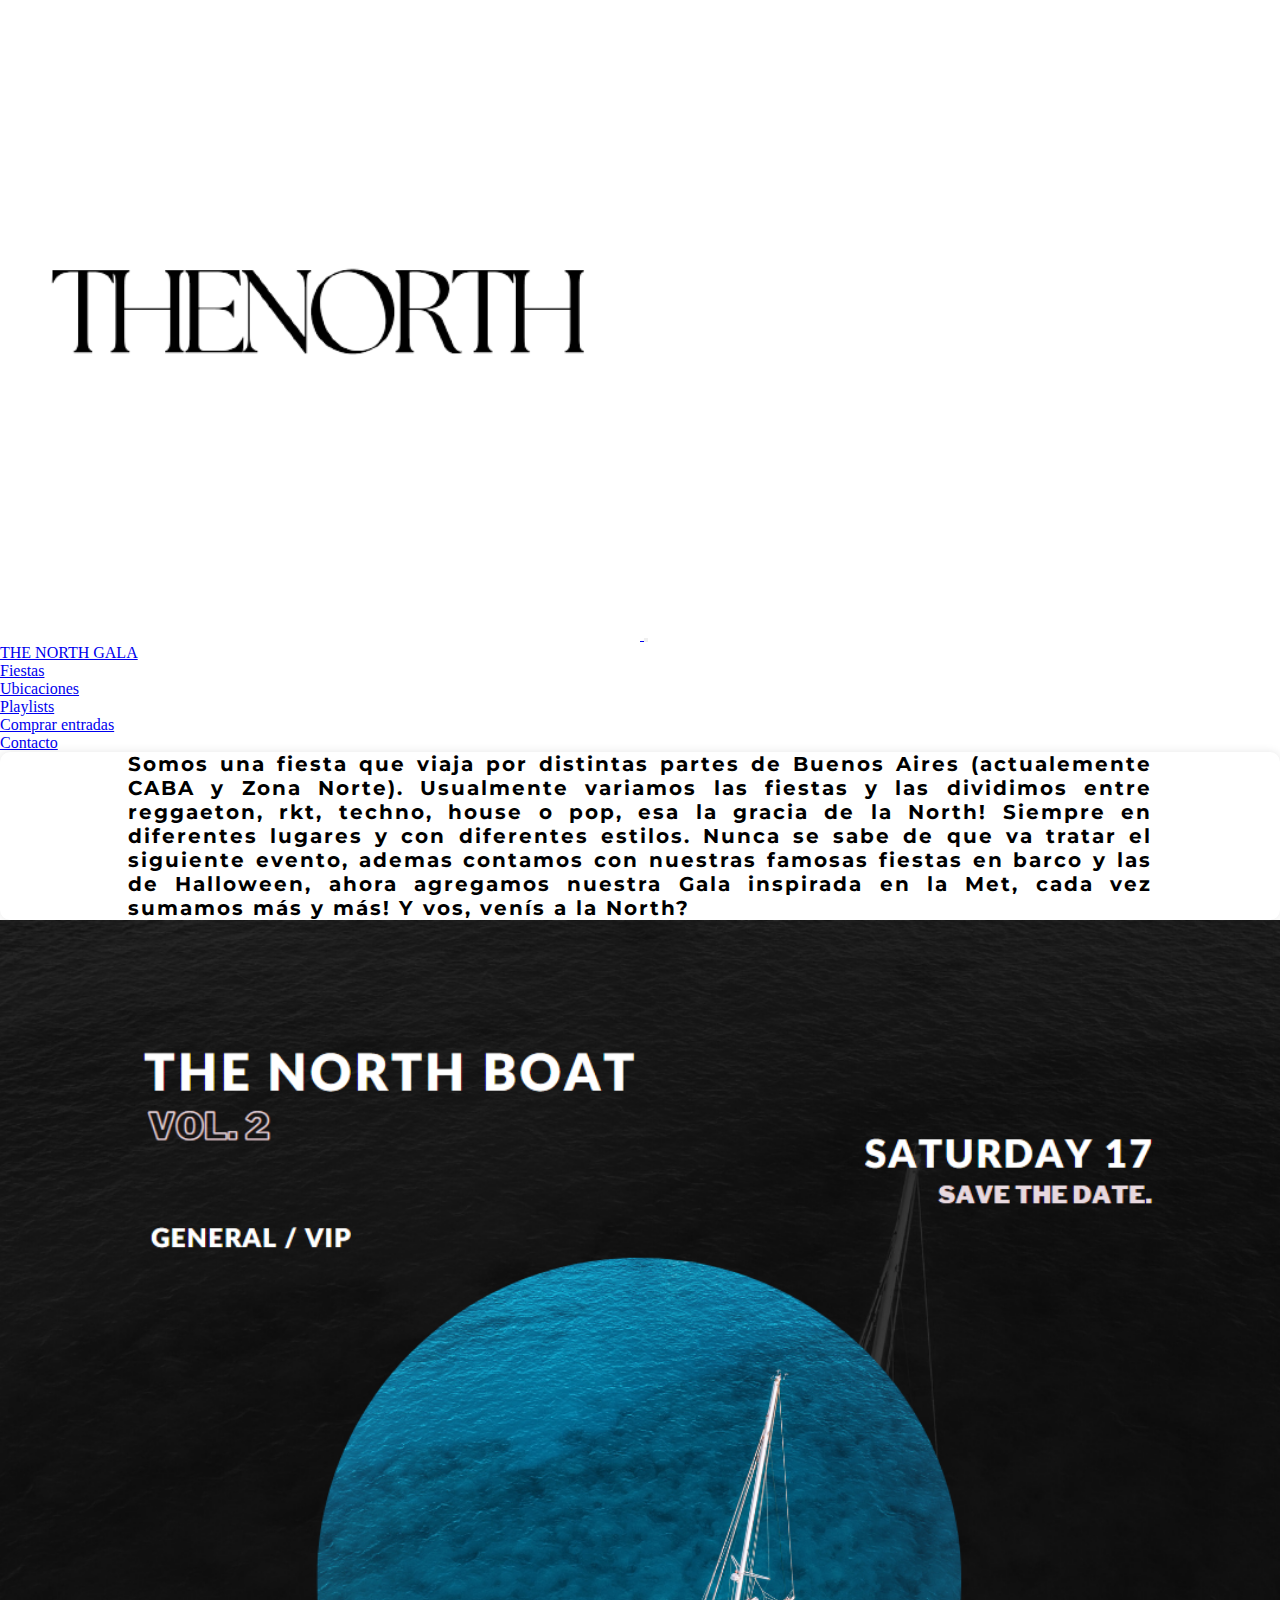
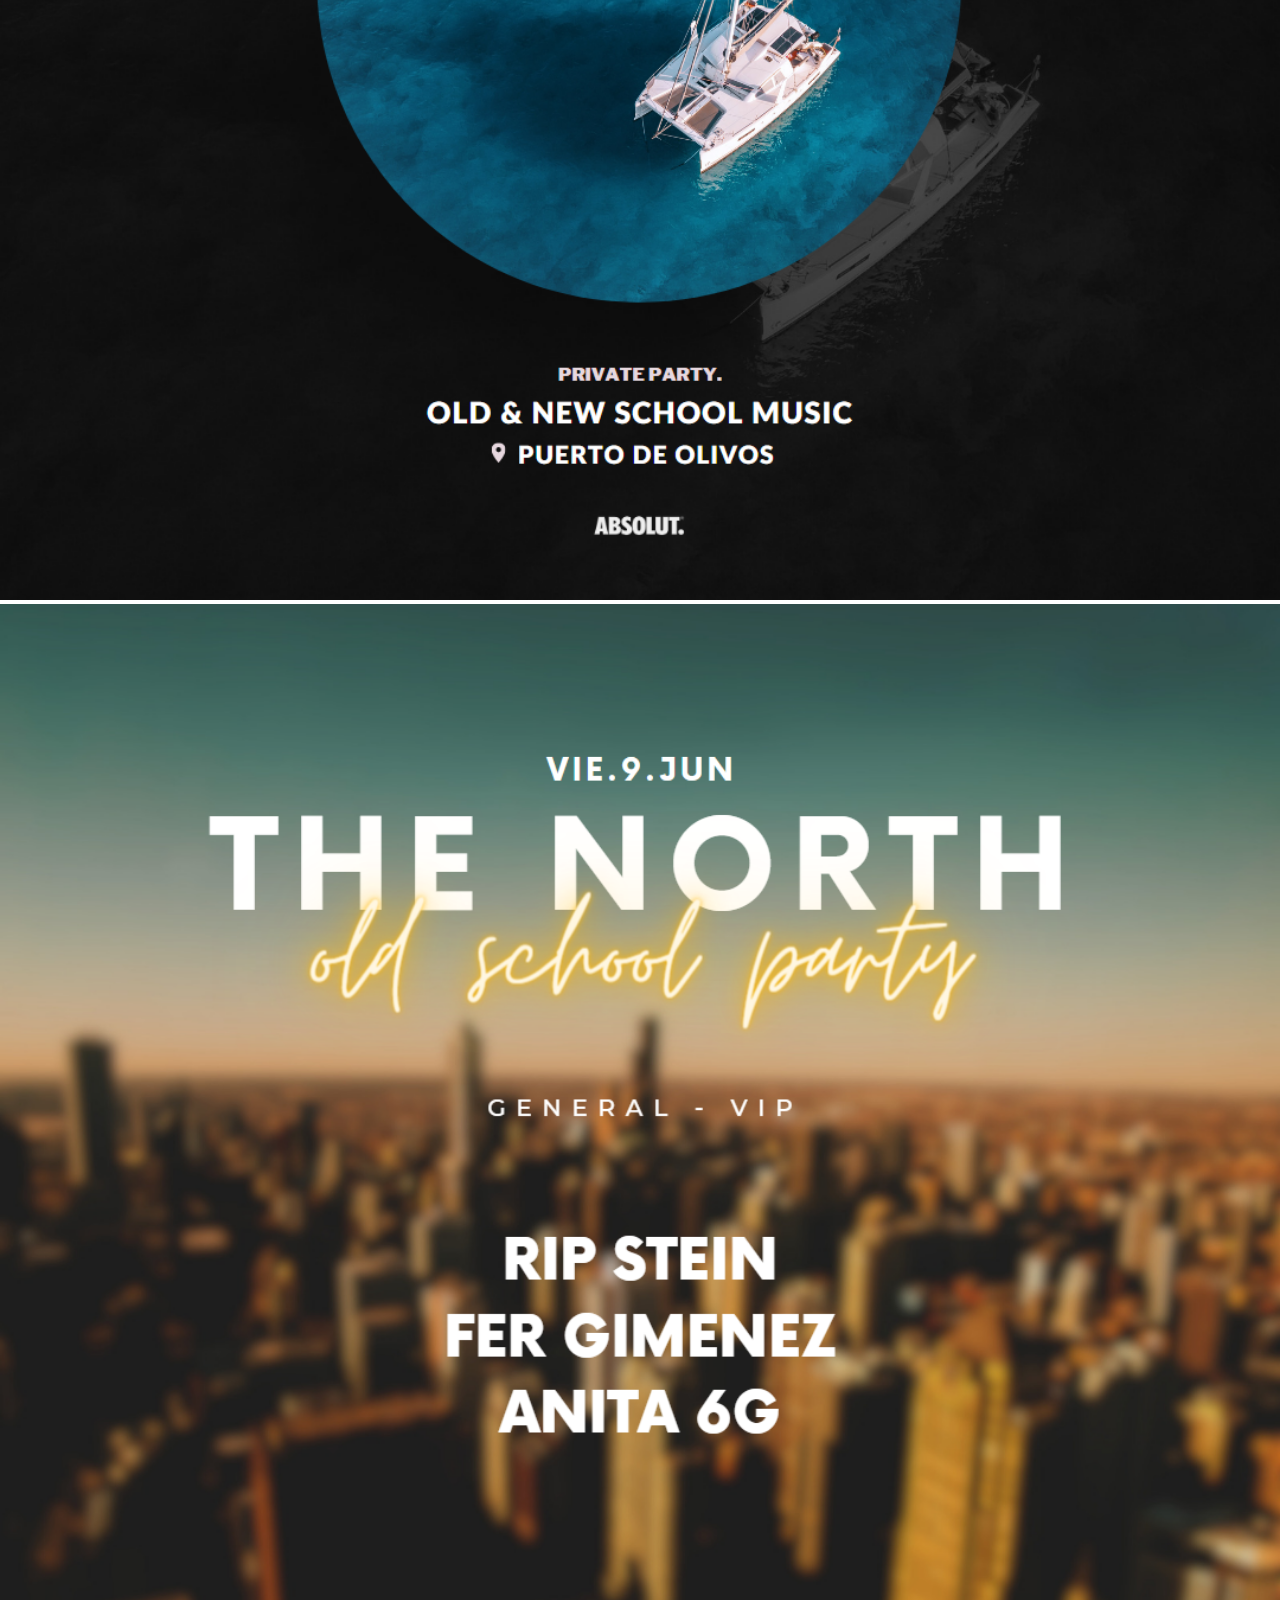
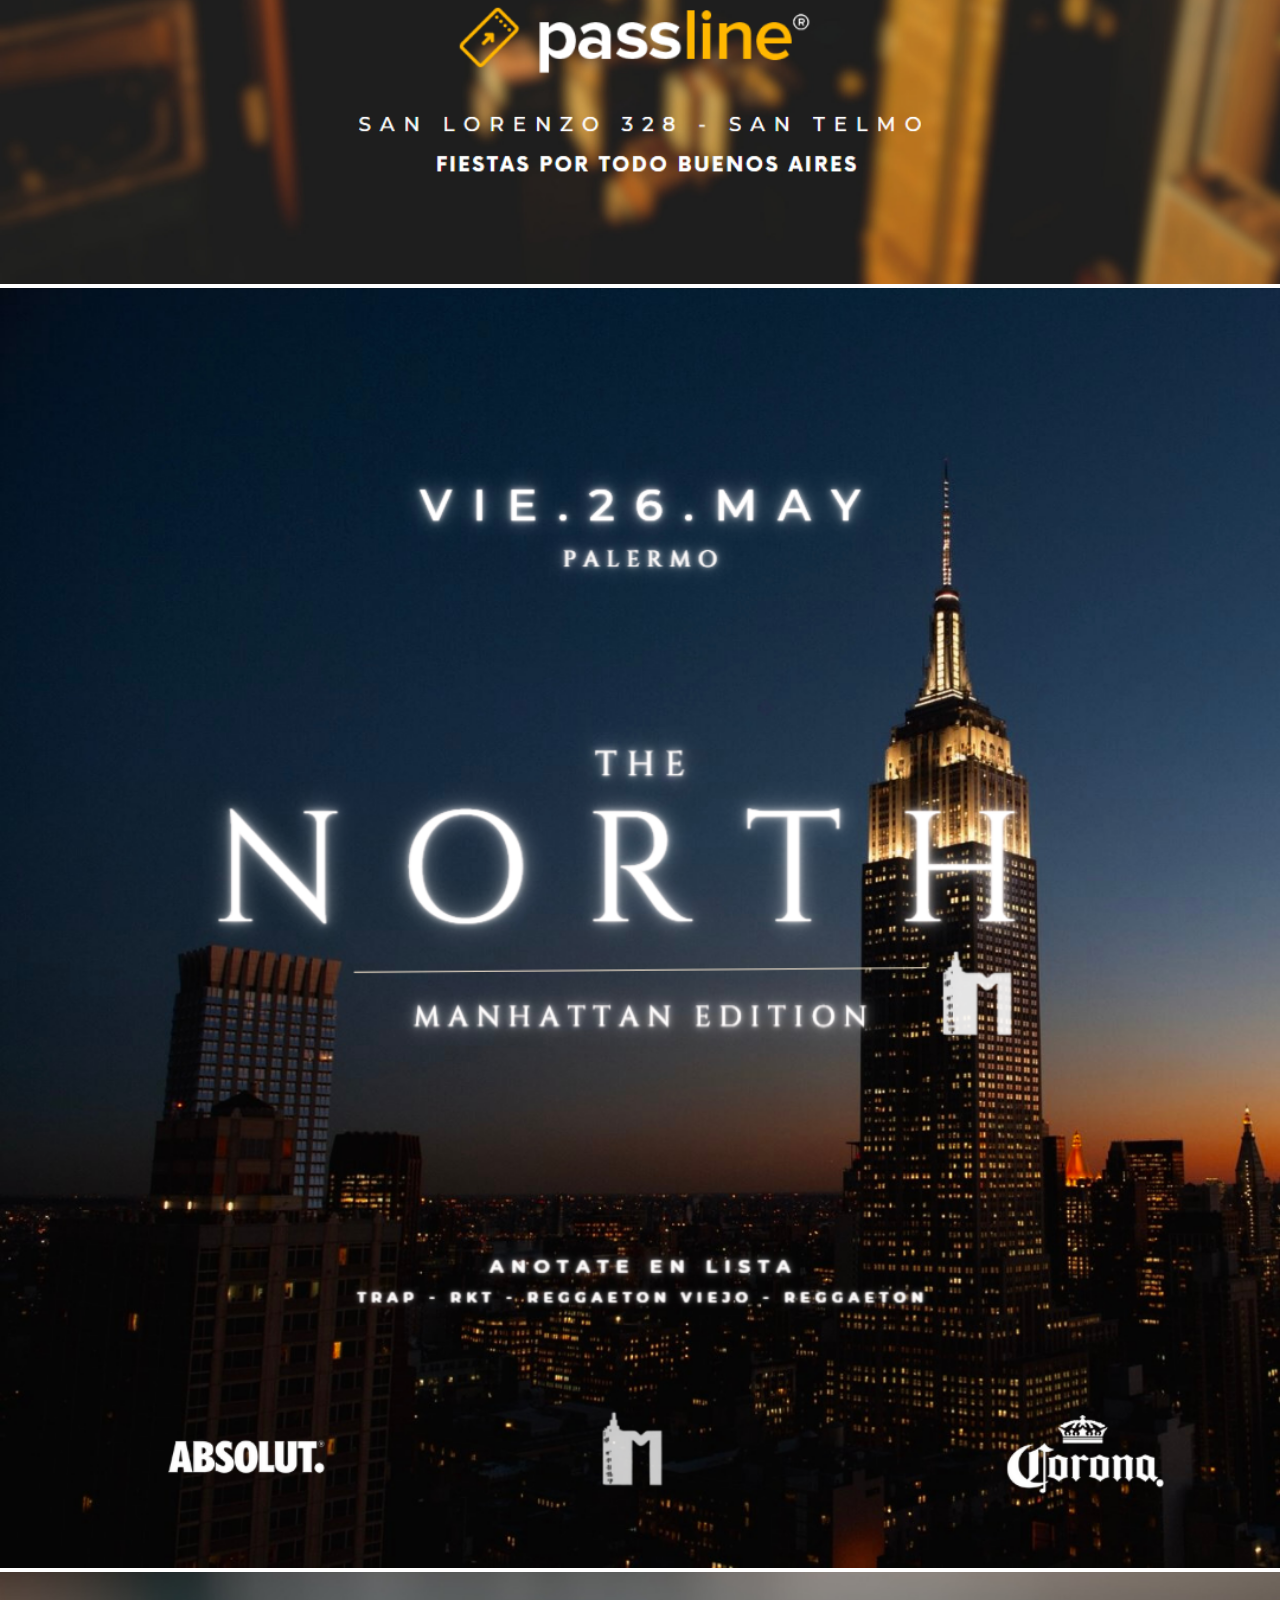
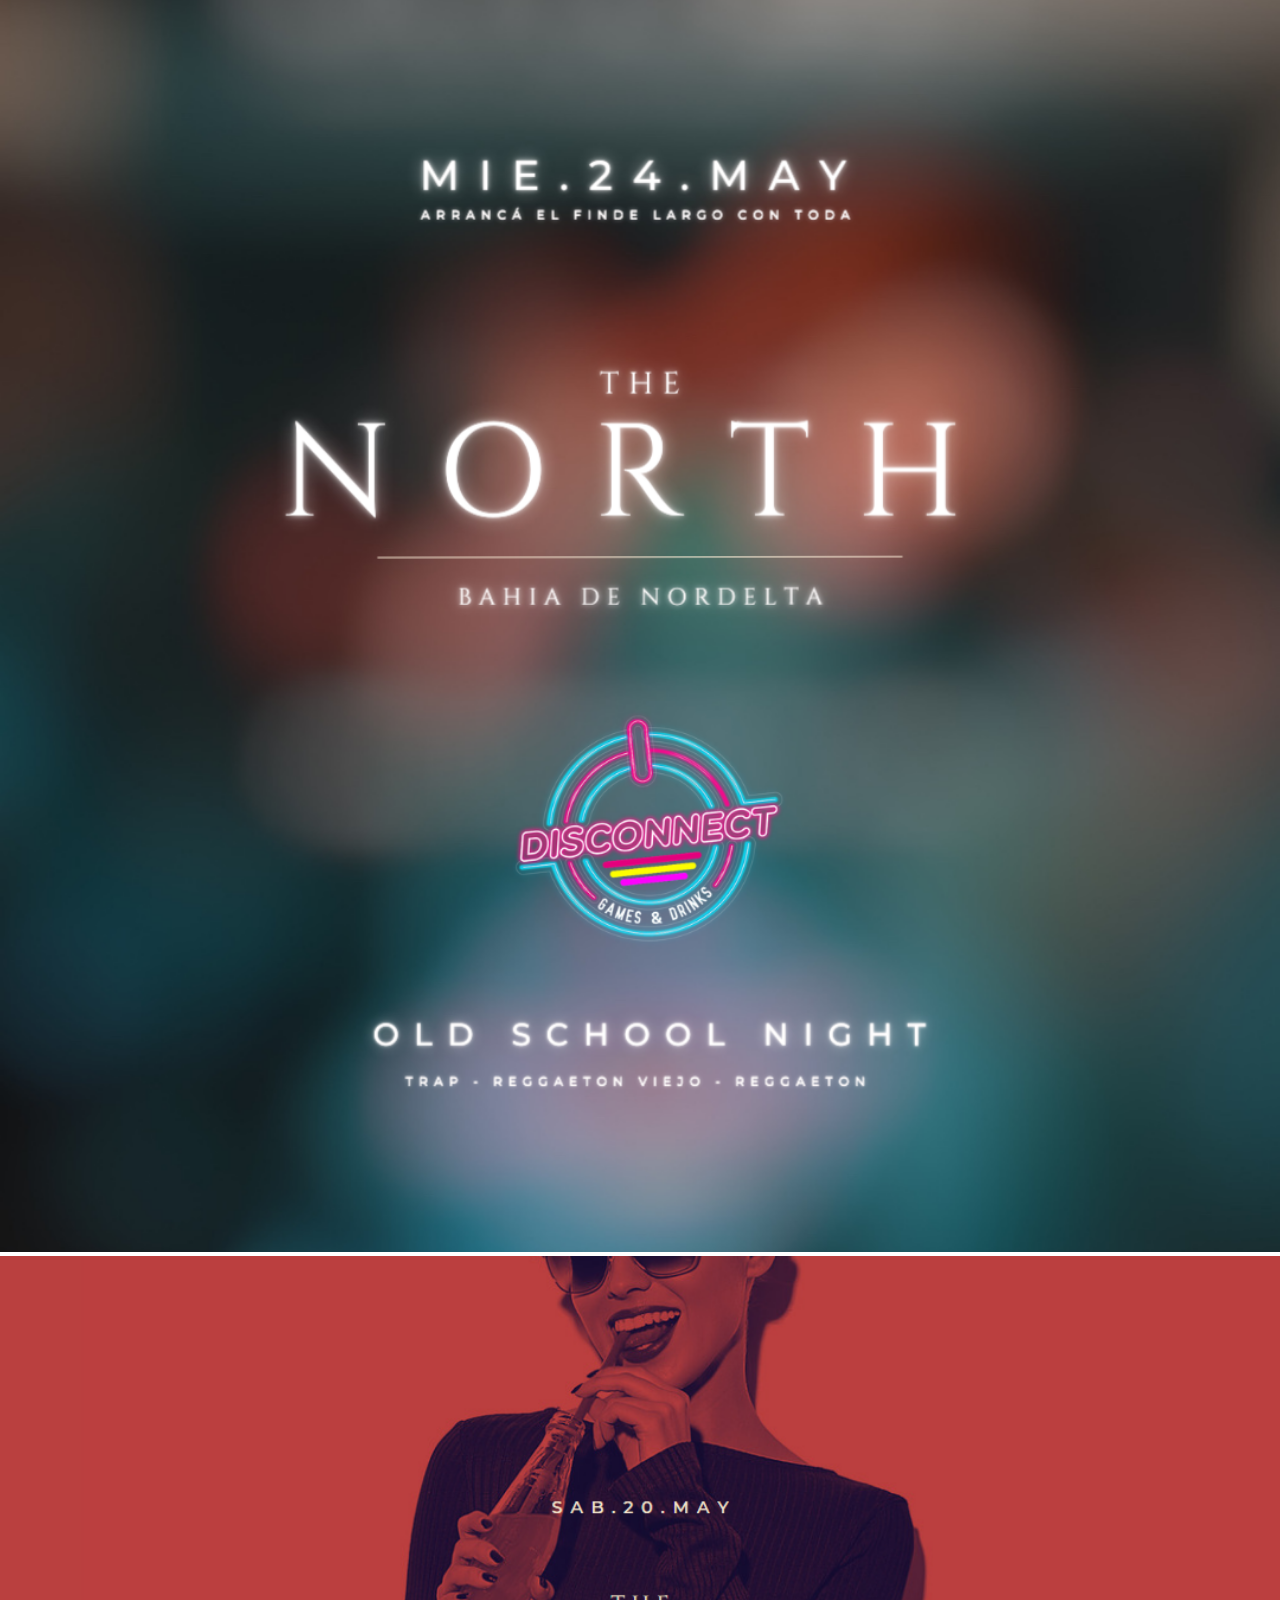
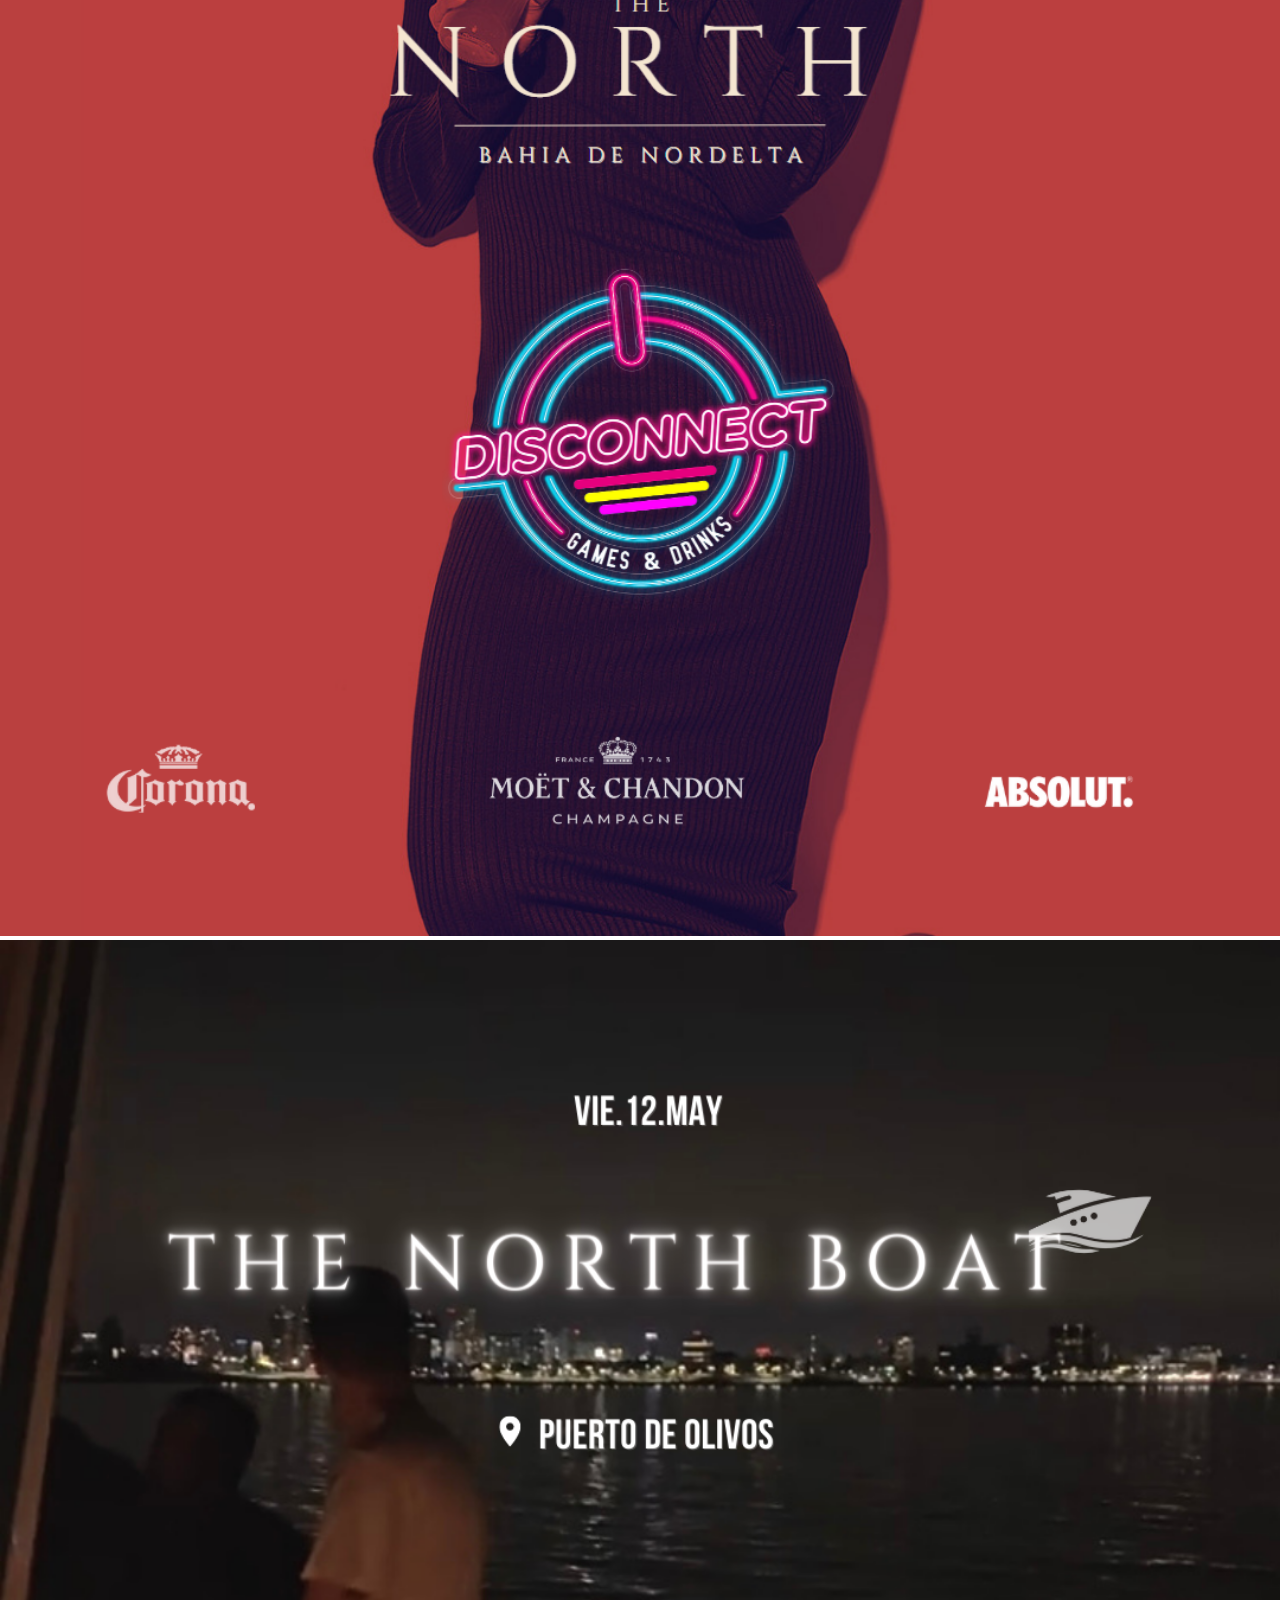
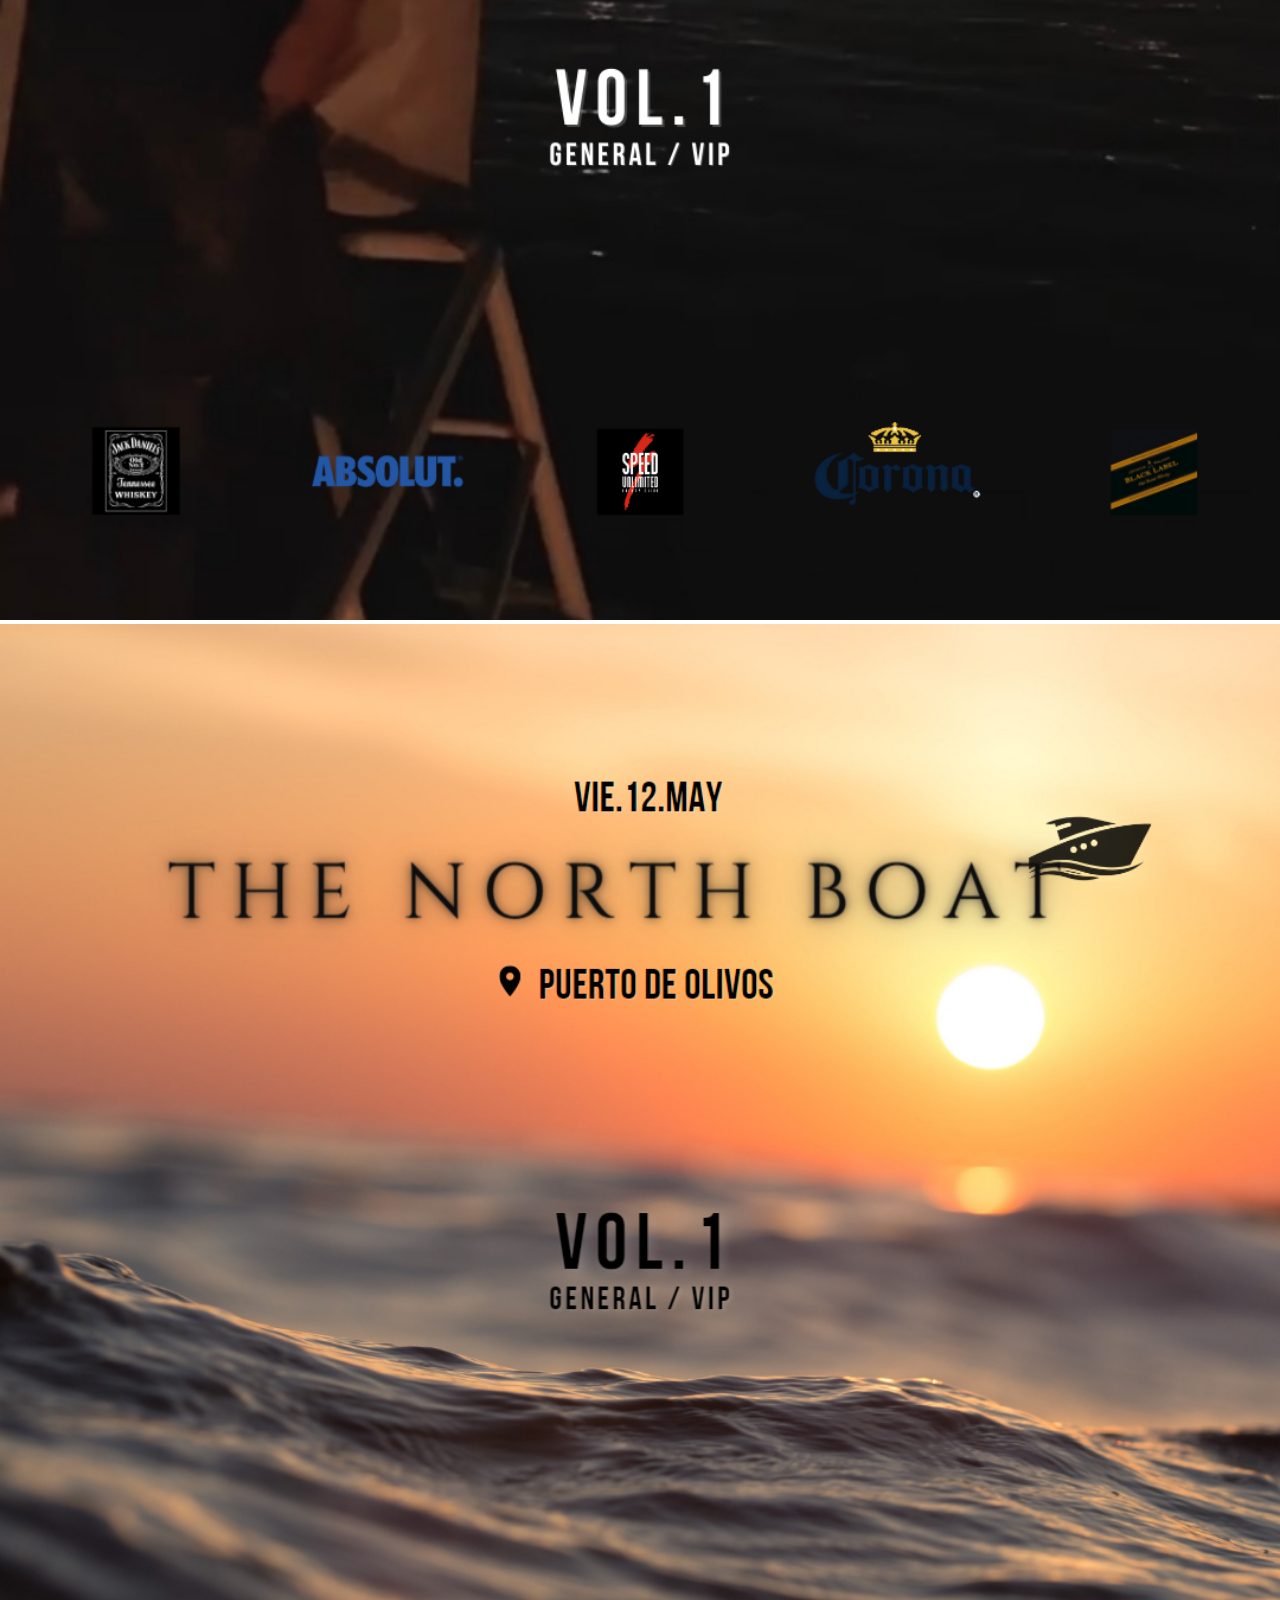
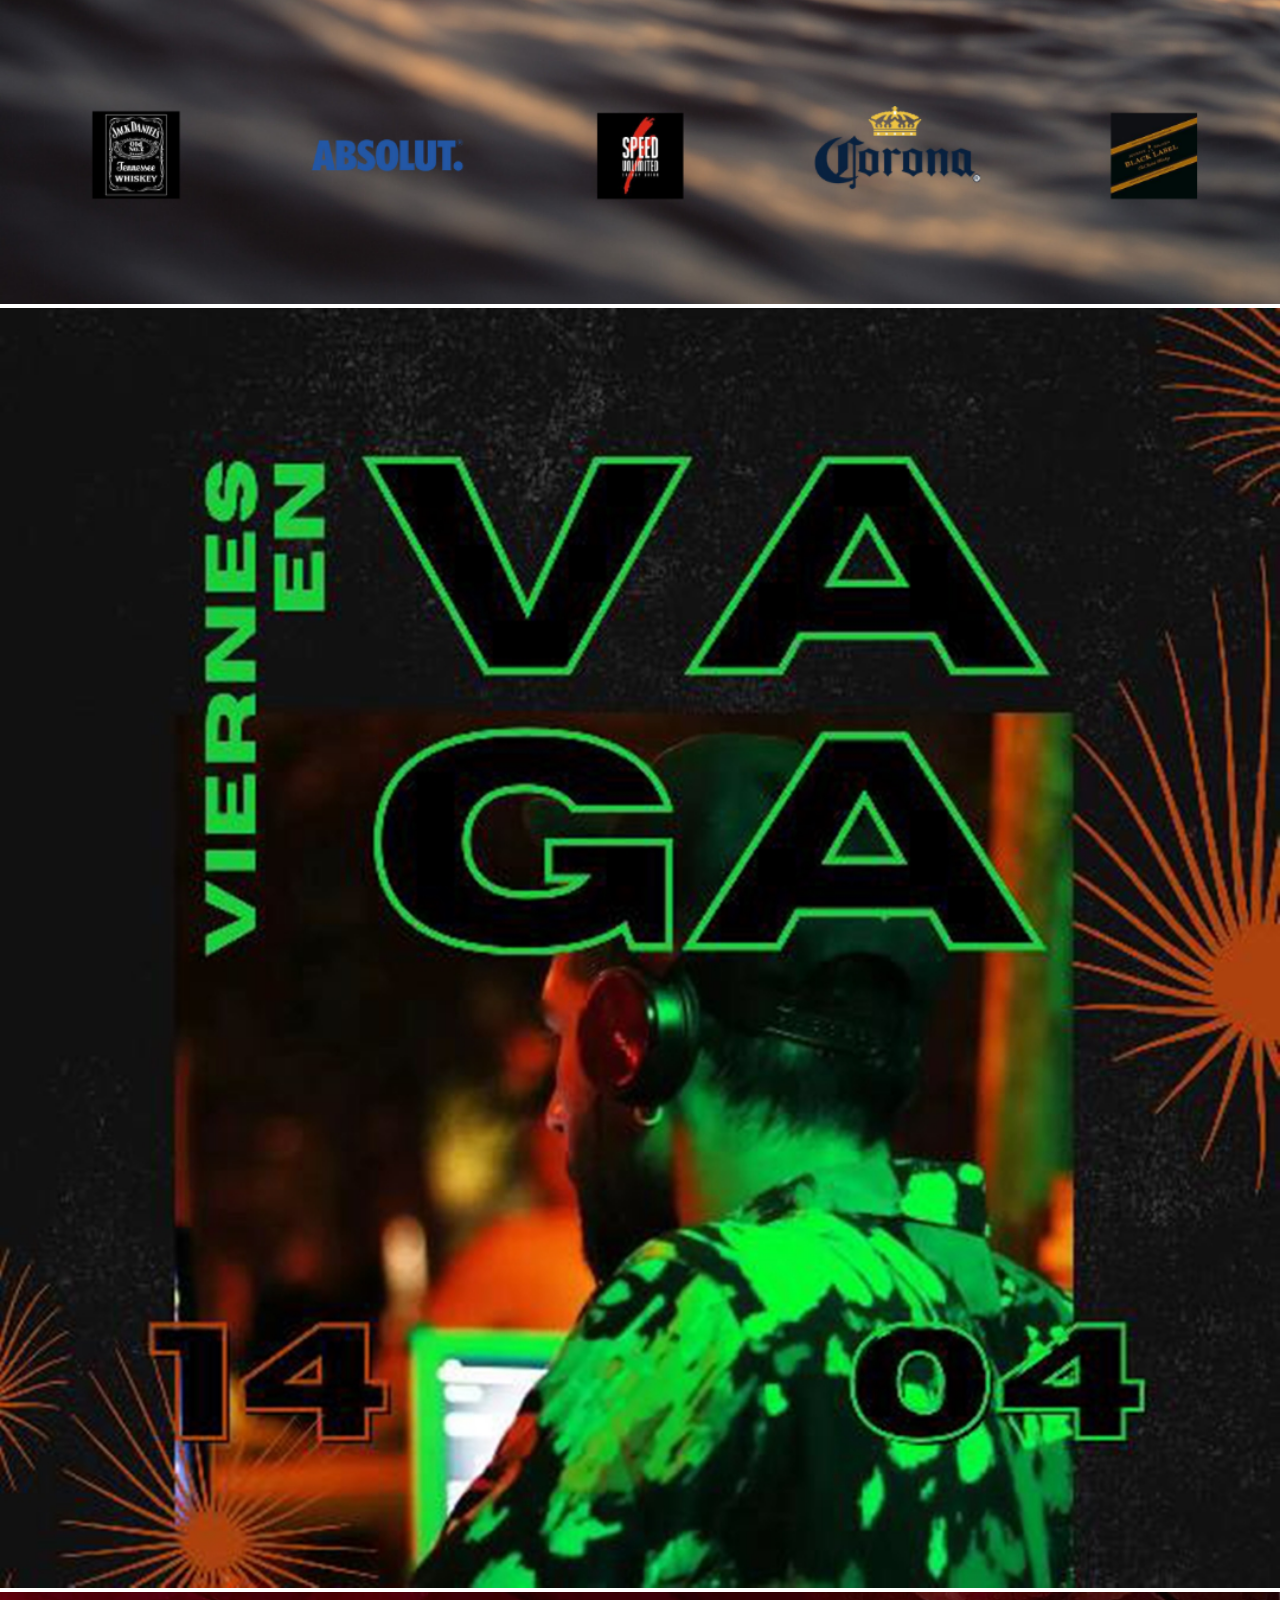
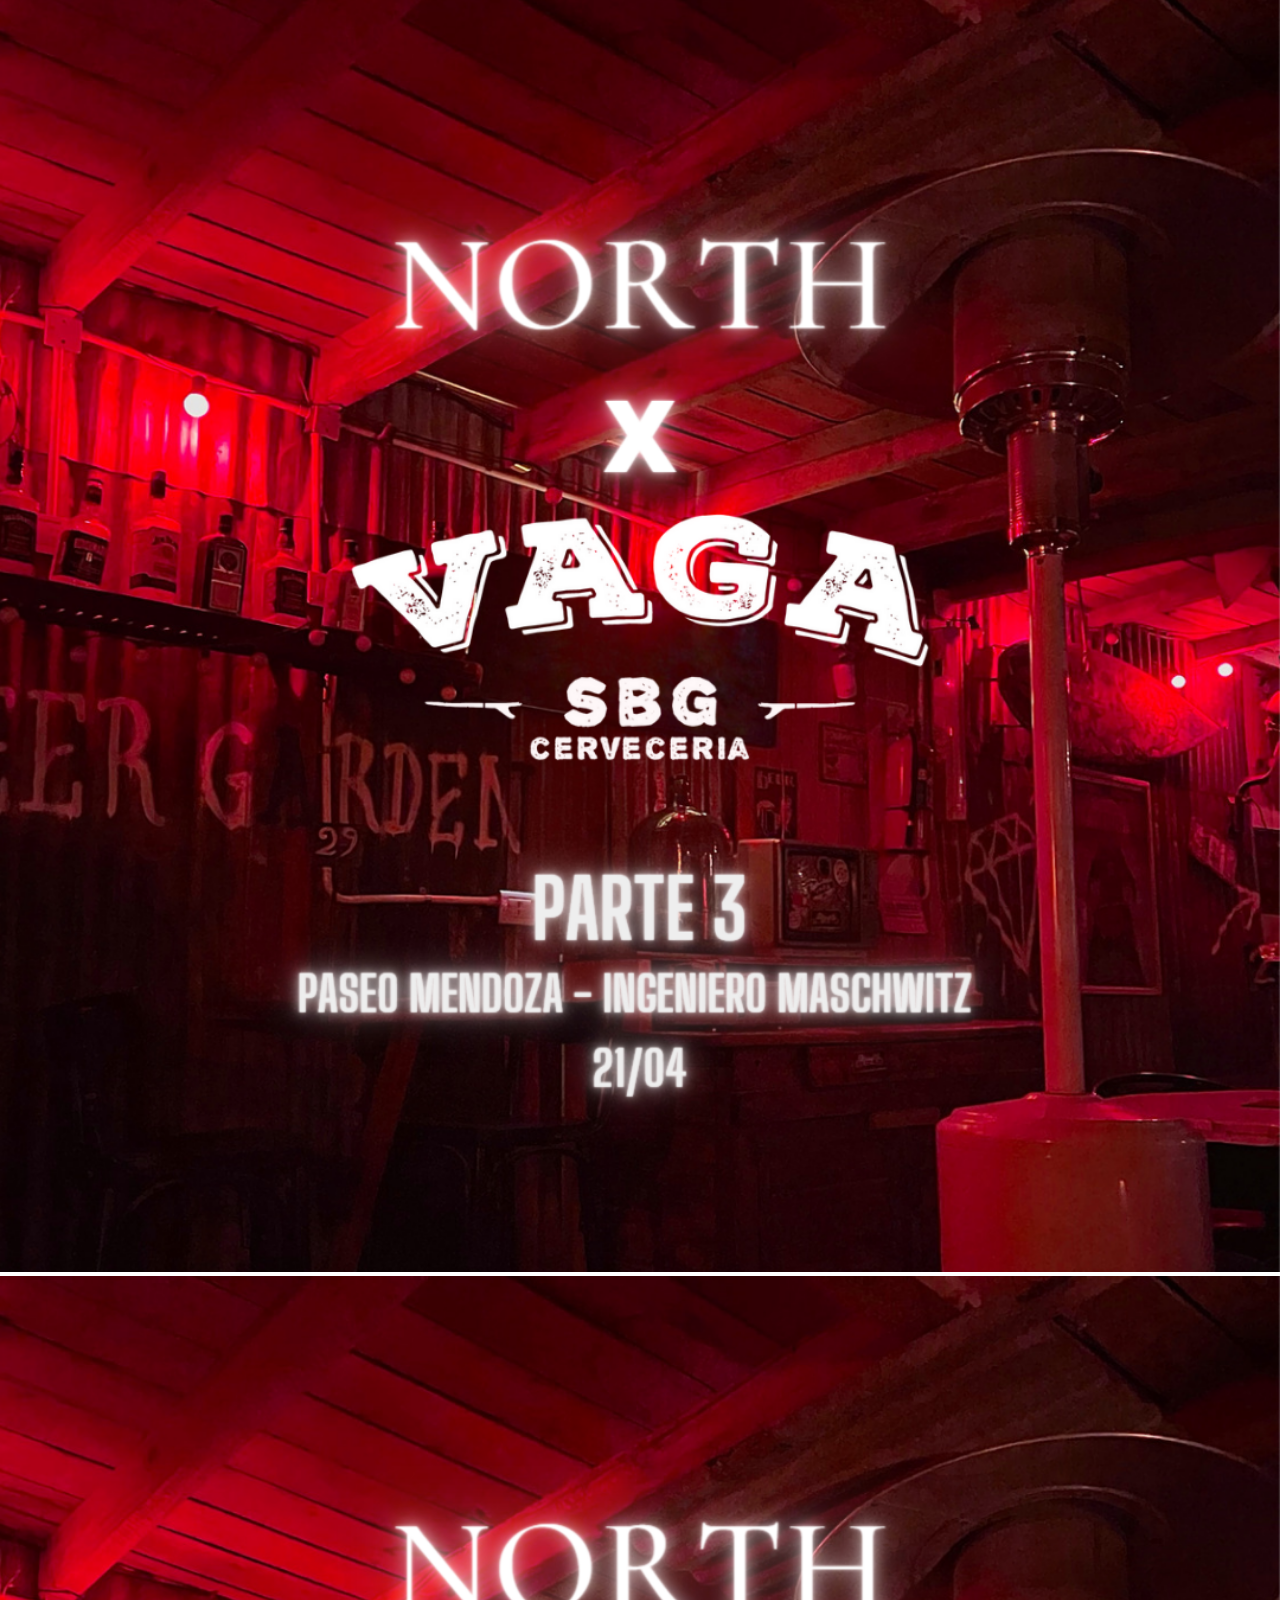
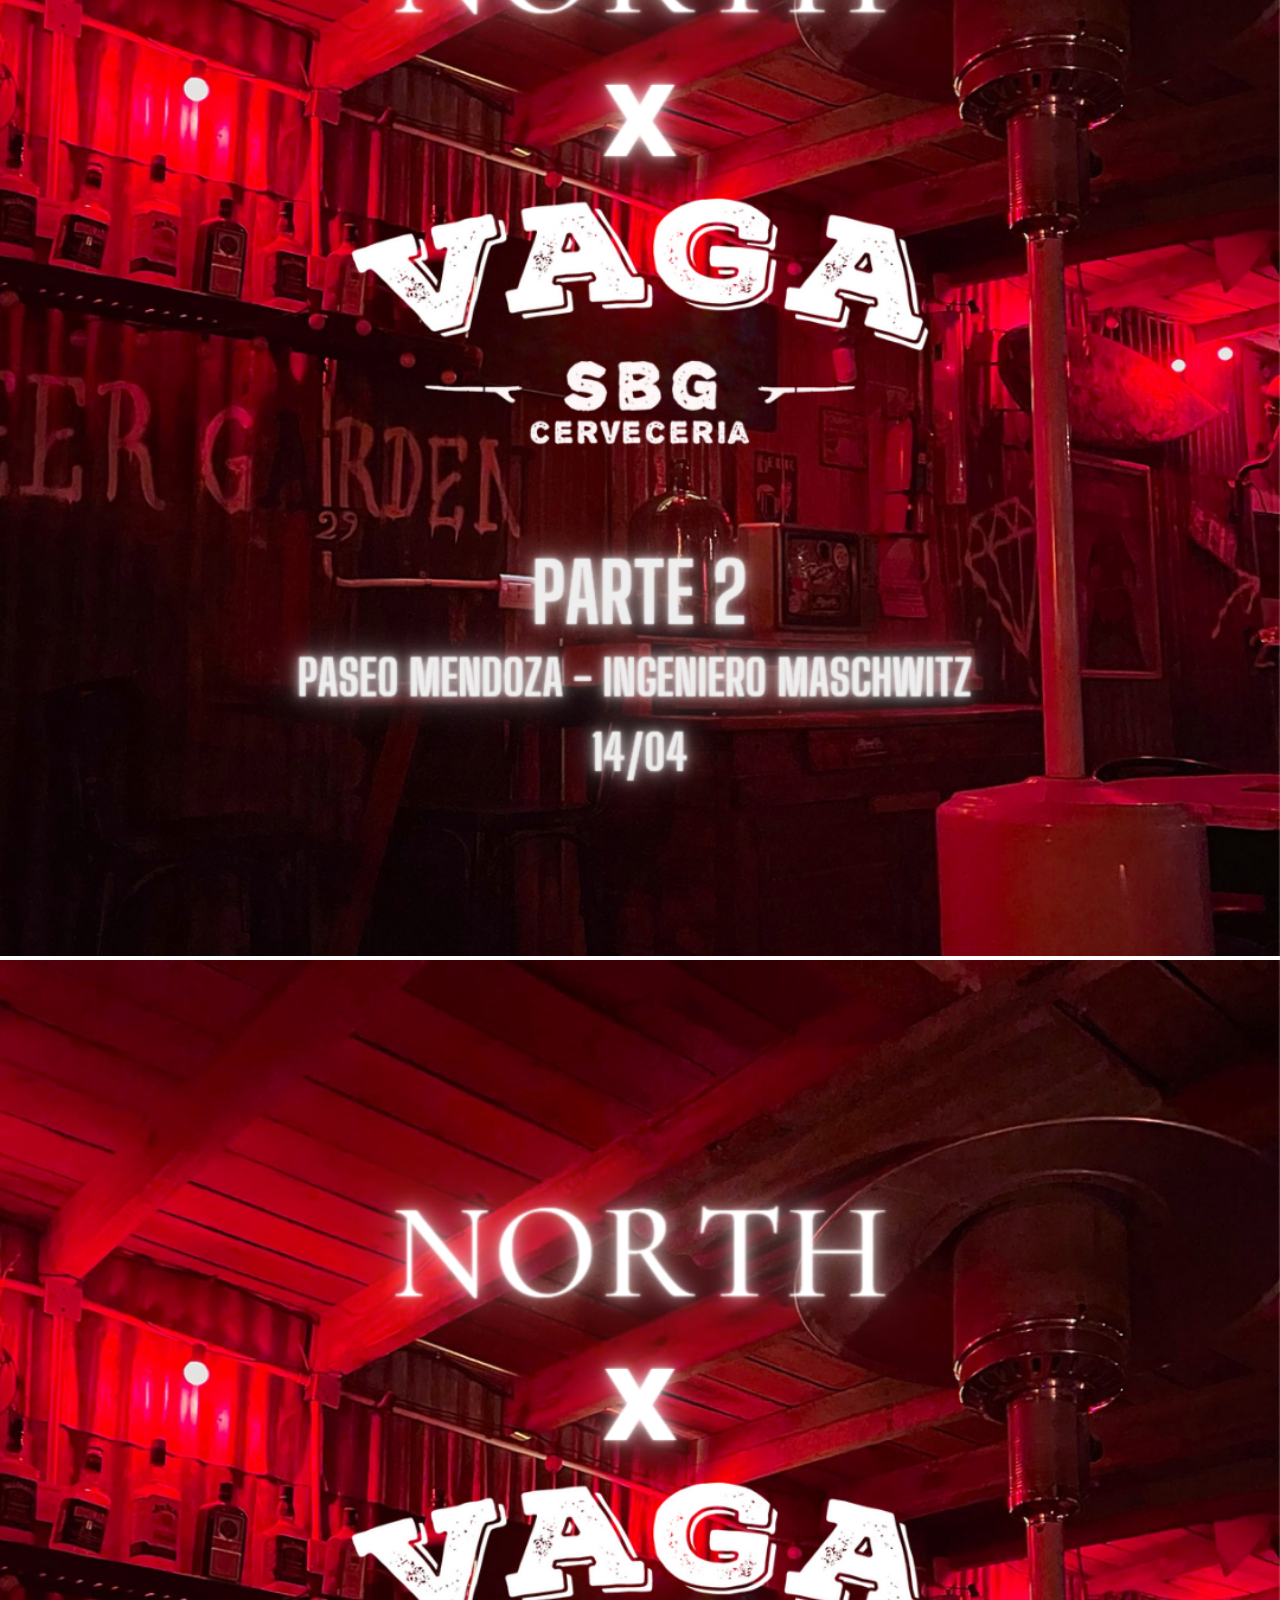
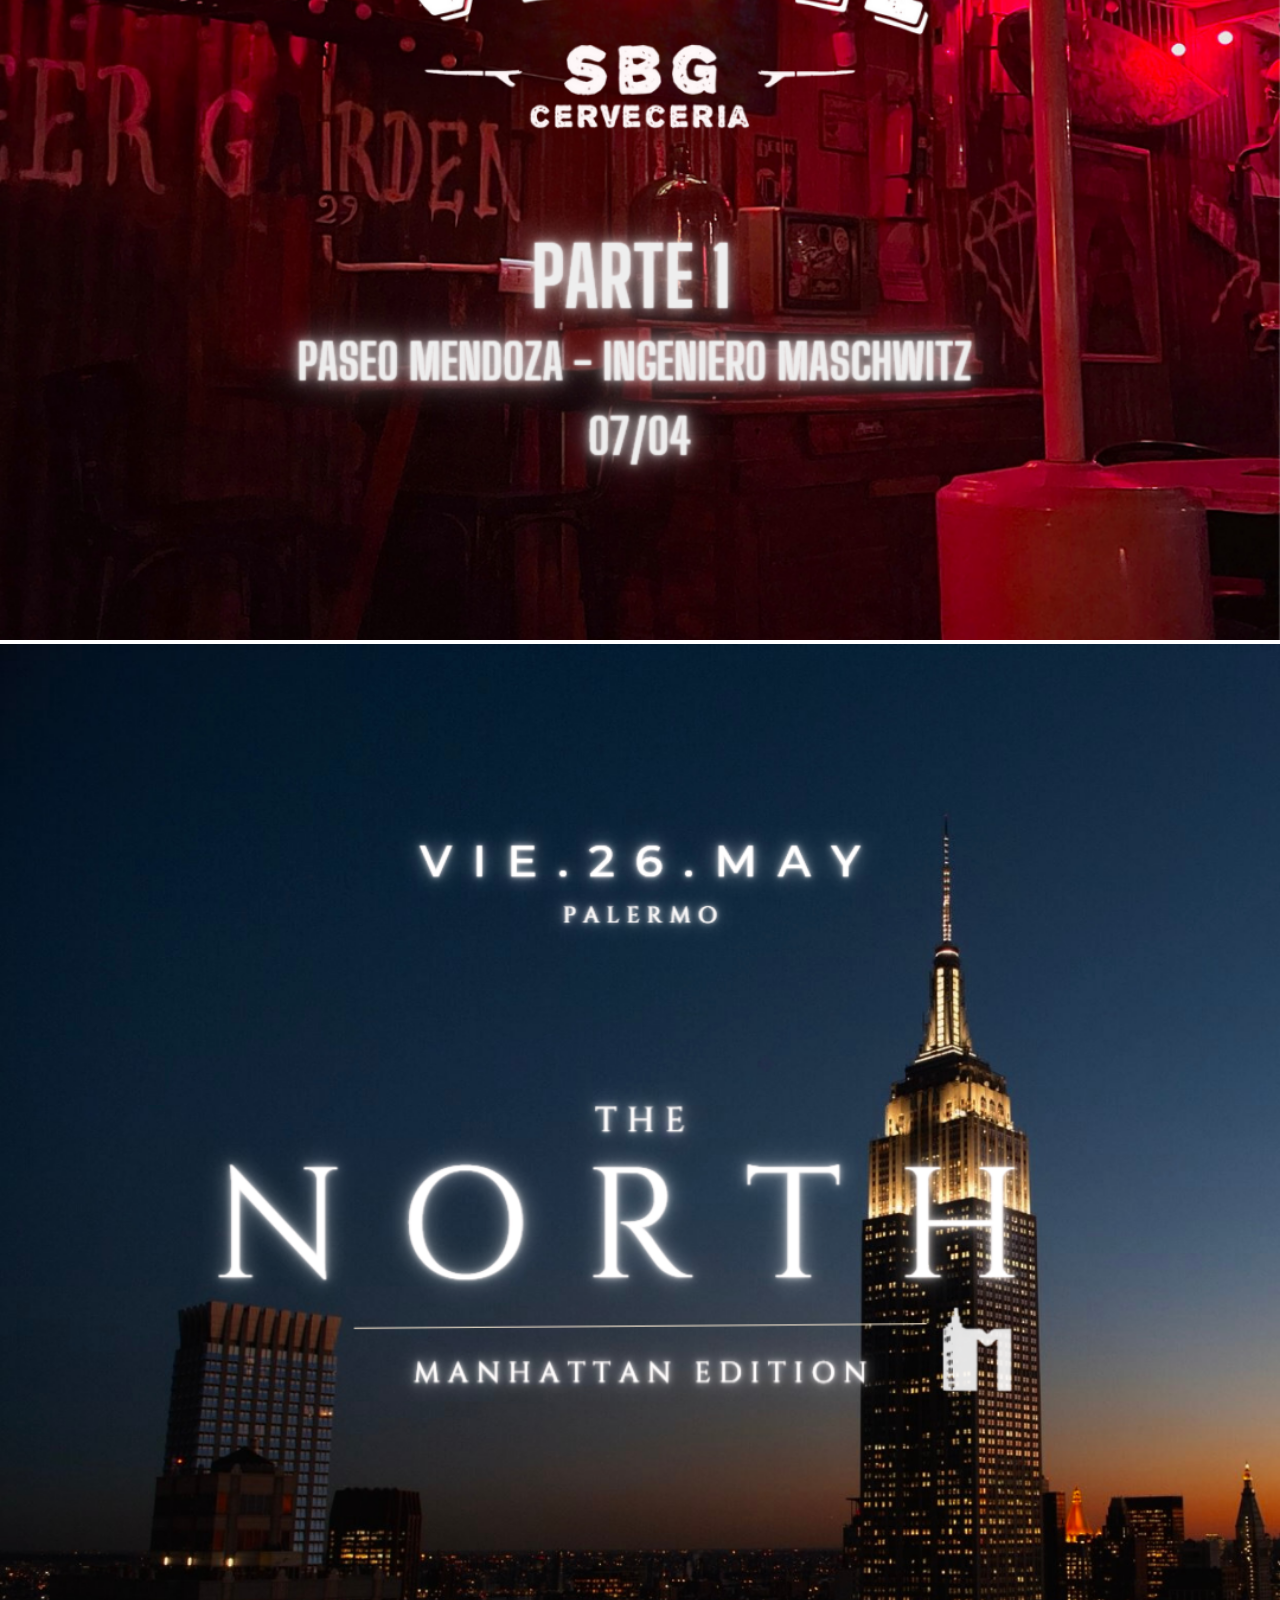
<file: index.html>
<!DOCTYPE html>
<html lang="es">

<head>
    <meta charset="UTF-8">
    <meta http-equiv="X-UA-Compatible" content="IE=edge">
    <meta name="viewport" content="width=device-width, initial-scale=1.0">
    <link rel="shortcout icon" href="The1.png">
    <title>TheNorth</title>

    <link rel="stylesheet" href="styles.css">
    <link href="https://fonts.googleapis.com/css?family=Cinzel" rel="stylesheet">
    <link href="https://fonts.googleapis.com/css?family=Montserrat" rel="stylesheet">
    <link href="https://cdn.jsdelivr.net/npm/bootstrap@5.2.3/dist/css/bootstrap.min.css" rel="stylesheet"
        integrity="sha384-rbsA2VBKQhggwzxH7pPCaAqO46MgnOM80zW1RWuH61DGLwZJEdK2Kadq2F9CUG65" crossorigin="anonymous">



</head>

<body>
    <header>

        <nav class="navbar navbar-expand-lg navbar-white bg-white">
            <div class="container">
                <a class="navbar-brand justify-content-start" title="inicio" href="index.html">
                    <img src="img/The2.png" alt="inicio" width="50%" />
                </a>
                <button class="navbar-toggler justify-content-end" type="button" data-bs-toggle="collapse"
                    data-bs-target="#navbarNav" aria-controls="navbarNav" aria-expanded="false"
                    aria-label="Toggle navigation">
                    <span class="navbar-toggler-icon">
                    </span>
                </button>

                <div class="collapse navbar-collapse justify-content-end" id="navbarNav">
                    <ul class="navbar-nav">
                        <li class="nav-item">
                            <a class="nav-link" href="pages/gala.html">THE NORTH GALA</a>
                        </li>
                        <li class="nav-item">
                            <a class="nav-link" href="pages/fiestas.html">Fiestas</a>
                        </li>
                        <li class="nav-item">
                            <a class="nav-link" href="pages/ubicaciones.html">Ubicaciones</a>
                        </li>
                        <li class="nav-item">
                            <a class="nav-link" href="pages/playlists.html">Playlists</a>
                        </li>
                        <li class="nav-item">
                            <a class="nav-link" href="pages/entradas.html">Comprar entradas</a>
                        </li>
                        <li class="nav-item">
                            <a class="nav-link" href="pages/contacto.html">Contacto</a>
                        </li>
                    </ul>
                </div>
            </div>
        </nav>
    </header>

    <section>
        <p>Somos una fiesta que viaja por distintas partes de Buenos Aires (actualemente CABA y Zona Norte). Usualmente
            variamos las fiestas y las dividimos entre reggaeton, rkt, techno, house o pop, esa la gracia de la North!
            Siempre en diferentes lugares y con diferentes estilos. Nunca se sabe de que va tratar el siguiente evento,
            ademas contamos con nuestras famosas fiestas en barco y las de Halloween, ahora agregamos nuestra Gala
            inspirada en la Met, cada vez sumamos más y más! Y vos, venís a la North?</p>
    </section>



    <div class="container">
        <div class="row align-items-center">
            <div class="col">
                <div class="row m-2 pt-2 pb-2">
                    <img src="img/24.png" alt="Imagen 24" width="100%">
                </div>
                <div class="row m-2 pt-2 pb-2">
                    <img src="img/23.png" alt="Imagen 23" width="100%">
                </div>
            </div>
            <div class="col-12 col-xl-6">
                <div class="row">
                    <div class="col col-md-4 mt-2 mb-2">
                        <div class="image-container">
                            <img src="img/22.png" alt="Imagen22" width="100%">
                        </div>
                    </div>
                    <div class="col col-md-4 mt-2 mb-2">
                        <div class="image-container">
                            <img src="img/21.png" alt="Imagen21" width="100%">
                        </div>
                    </div>
                    <div class="col col-md-4 mt-2 mb-2">
                        <div class="image-container">
                            <img src="img/20.png" alt="Imagen20" width="100%">
                        </div>
                    </div>
                </div>
                <div class="row">
                    <div class="col col-md-4 mt-2 mb-2">
                        <div class="image-container">
                            <img src="img/19.png" alt="Imagen19" width="100%">
                        </div>
                    </div>
                    <div class="col col-md-4 mt-2 mb-2">
                        <div class="image-container">
                            <img src="img/18.png" alt="Imagen18" width="100%">
                        </div>
                    </div>
                    <div class="col col-md-4 mt-2 mb-2">
                        <div class="image-container">
                            <img src="img/17.jpg" alt="Imagen17" width="100%">
                        </div>
                    </div>
                </div>
                <div class="row">
                    <div class="col col-md-4 mt-2 mb-2">
                        <div class="image-container">
                            <img src="img/16.png" alt="Imagen16" width="100%">
                        </div>
                    </div>
                    <div class="col col-md-4 mt-2 mb-2">
                        <div class="image-container">
                            <img src="img/15.png" alt="Imagen15" width="100%">
                        </div>
                    </div>
                    <div class="col col-md-4 mt-2 mb-2">
                        <div class="image-container">
                            <img src="img/14.png" alt="Imagen14" width="100%">
                        </div>
                    </div>
                </div>
                <div class="row">
                    <div class="col col-md-4 mt-2 mb-2">
                        <div class="image-container">
                            <img src="img/22.png" alt="Imagen22" width="100%">
                        </div>
                    </div>
                    <div class="col col-md-4 mt-2 mb-2">
                        <div class="image-container">
                            <img src="img/21.png" alt="Imagen21" width="100%">
                        </div>
                    </div>
                    <div class="col col-md-4 mt-2 mb-2">
                        <div class="image-container">
                            <img src="img/20.png" alt="Imagen20" width="100%">
                        </div>
                    </div>
                </div>
                <div class="row">
                    <div class="col col-md-4 mt-2 mb-2">
                        <div class="image-container">
                            <img src="img/19.png" alt="Imagen19" width="100%">
                        </div>
                    </div>
                    <div class="col col-md-4 mt-2 mb-2">
                        <div class="image-container">
                            <img src="img/18.png" alt="Imagen18" width="100%">
                        </div>
                    </div>
                    <div class="col col-md-4 mt-2 mb-2">
                        <div class="image-container">
                            <img src="img/17.jpg" alt="Imagen17" width="100%">
                        </div>
                    </div>
                </div>
                <div class="row">
                    <div class="col col-md-4 mt-2 mb-2">
                        <div class="image-container">
                            <img src="img/16.png" alt="Imagen16" width="100%">
                        </div>
                    </div>
                    <div class="col col-md-4 mt-2 mb-2">
                        <div class="image-container">
                            <img src="img/15.png" alt="Imagen15" width="100%">
                        </div>
                    </div>
                    <div class="col col-md-4 mt-2 mb-2">
                        <div class="image-container">
                            <img src="img/14.png" alt="Imagen14" width="100%">
                        </div>
                    </div>
                </div>
            </div>
        </div>

    </div>





    <script src="https://cdn.jsdelivr.net/npm/bootstrap@5.2.3/dist/js/bootstrap.bundle.min.js"
        integrity="sha384-kenU1KFdBIe4zVF0s0G1M5b4hcpxyD9F7jL+jjXkk+Q2h455rYXK/7HAuoJl+0I4"
        crossorigin="anonymous"></script>
    <script src="https://code.jquery.com/jquery-3.6.0.min.js"></script>



</body>

</html>
</file>
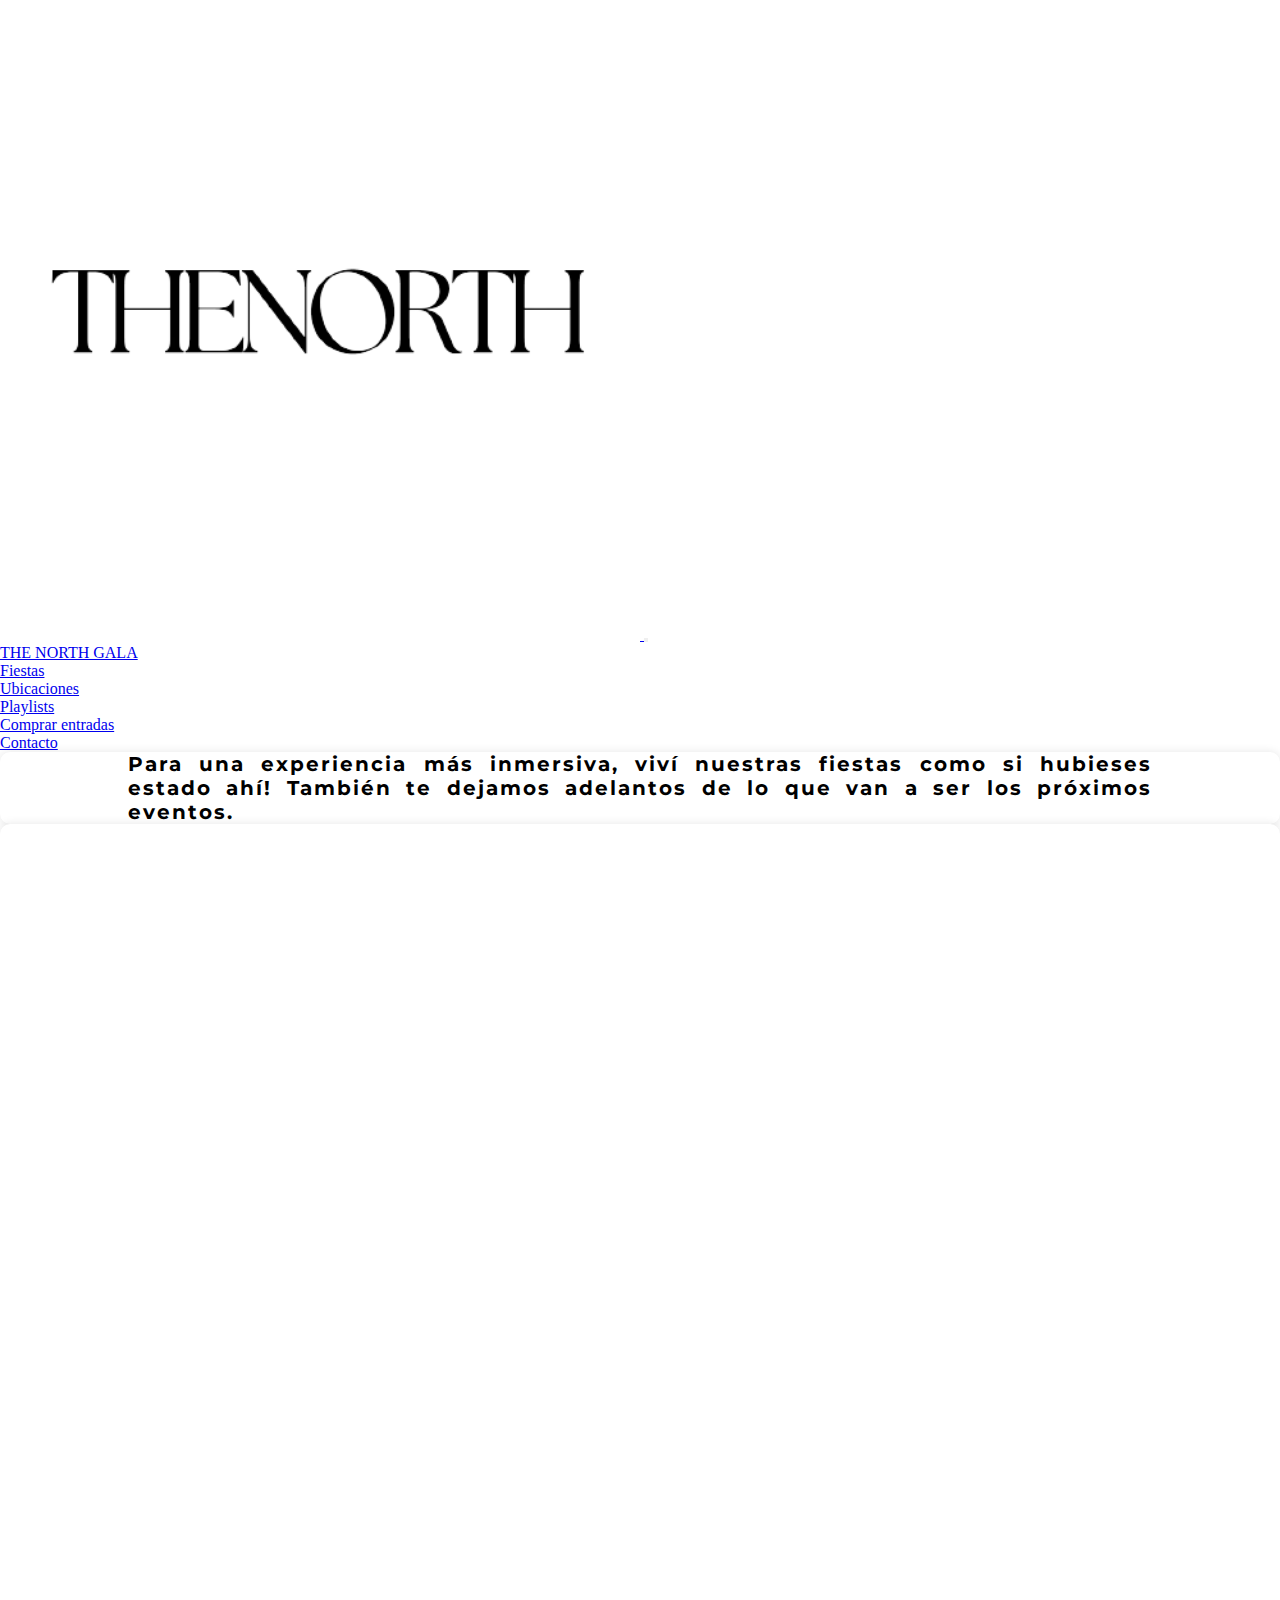
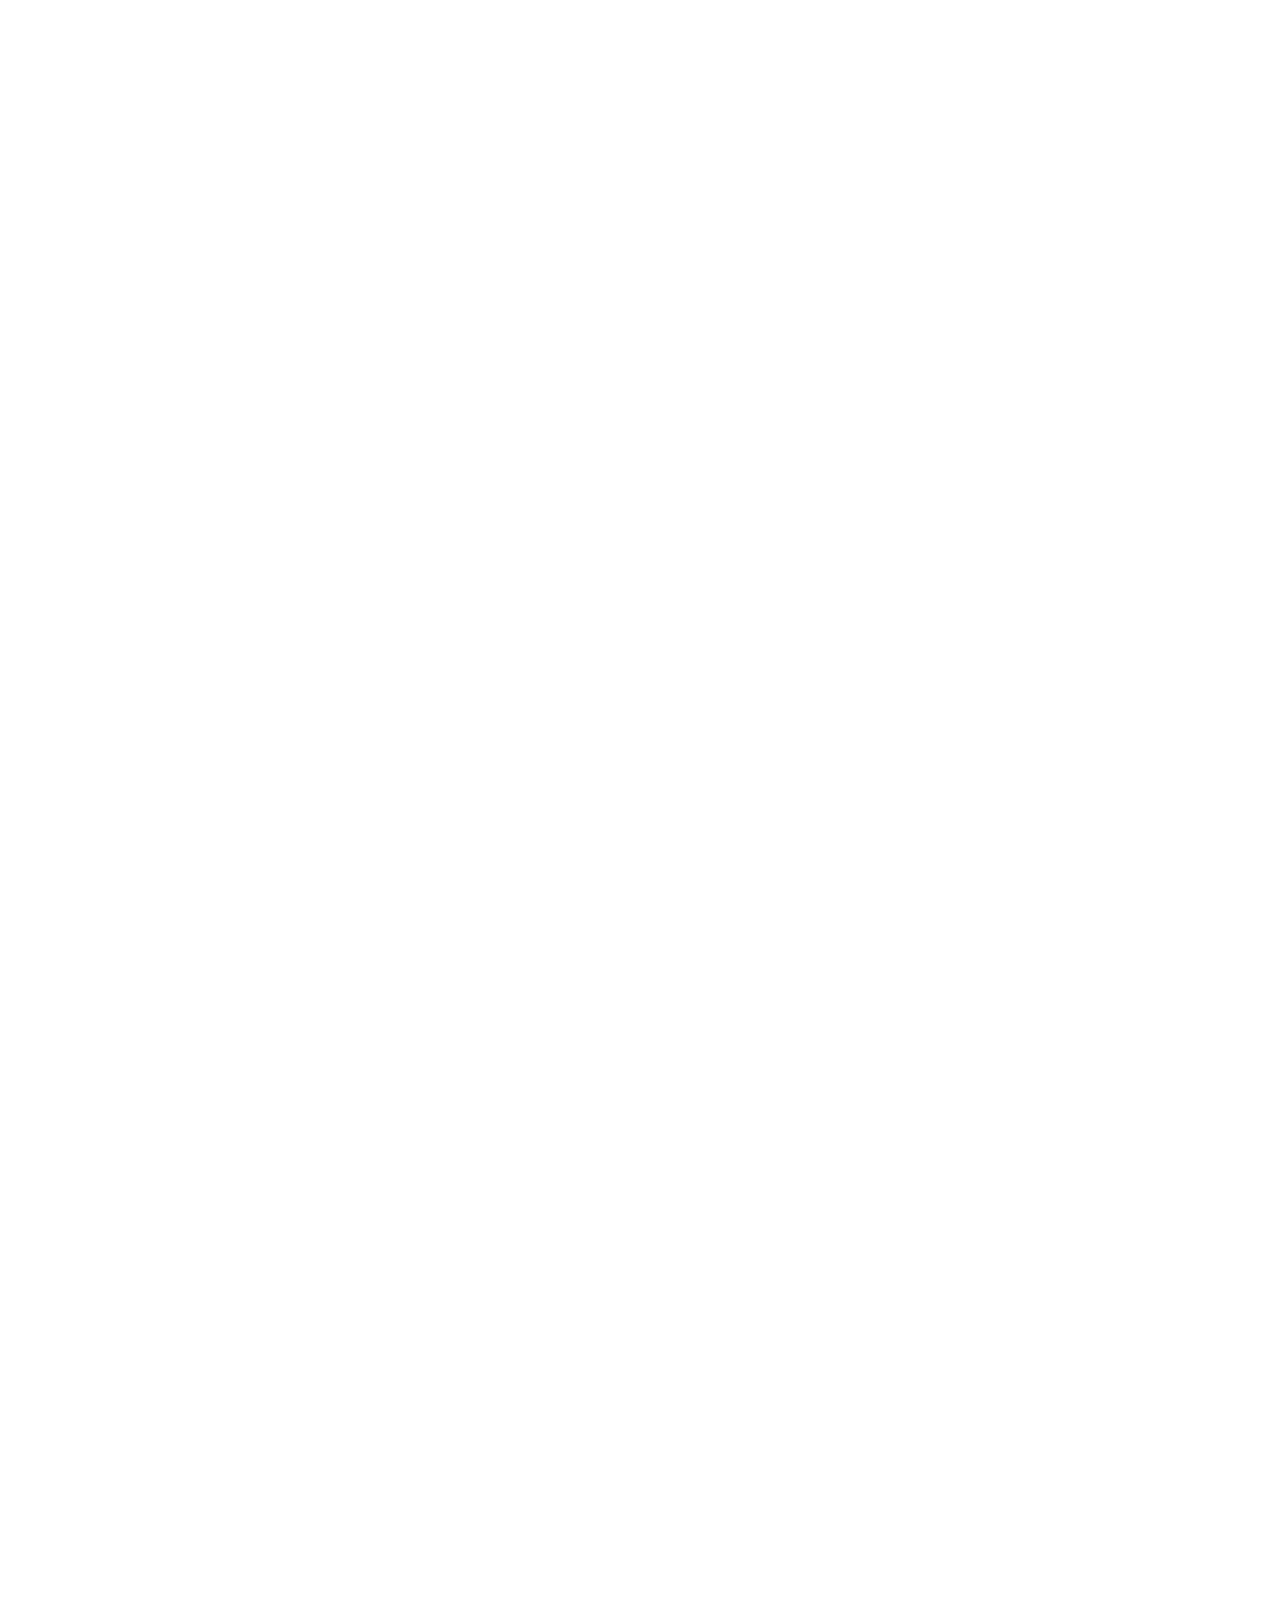
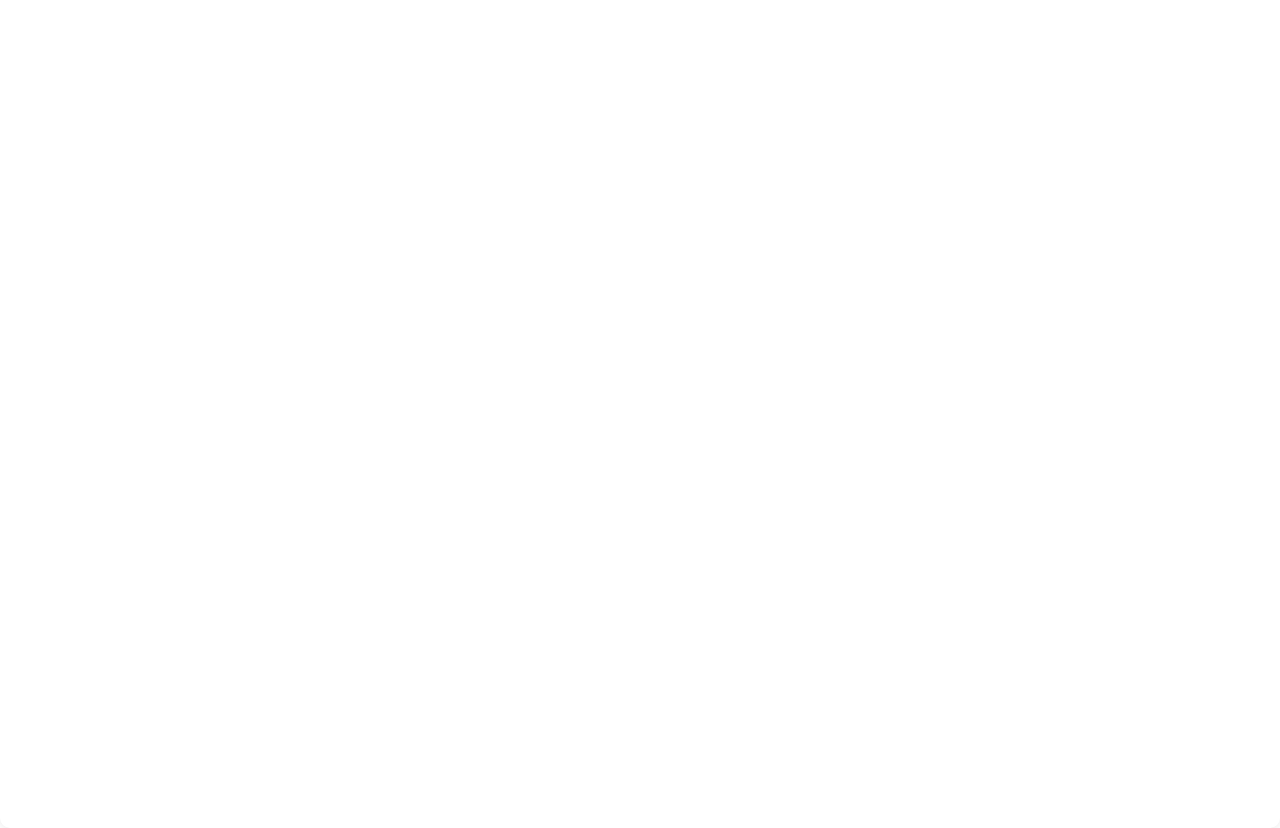
<file: pages/playlists.html>
<!DOCTYPE html>
<html lang="es">

<head>
  <meta charset="UTF-8">
  <meta http-equiv="X-UA-Compatible" content="IE=edge">
  <meta name="viewport" content="width=device-width, initial-scale=1.0">
  <link rel="shortcout icon" href="The1.png">
  <title>TheNorth</title>

  <link rel="stylesheet" href="../styles.css">
  <link href="https://fonts.googleapis.com/css?family=Cinzel" rel="stylesheet">
  <link href="https://fonts.googleapis.com/css?family=Montserrat" rel="stylesheet">
  <link href="https://cdn.jsdelivr.net/npm/bootstrap@5.2.3/dist/css/bootstrap.min.css" rel="stylesheet"
    integrity="sha384-rbsA2VBKQhggwzxH7pPCaAqO46MgnOM80zW1RWuH61DGLwZJEdK2Kadq2F9CUG65" crossorigin="anonymous">


</head>

<body>
  <header>

    <nav class="navbar navbar-expand-lg navbar-white bg-white">
      <div class="container">
        <a class="navbar-brand justify-content-start" title="inicio" href="../index.html">
          <img src="../img/The2.png" alt="inicio" width="50%" />
        </a>
        <button class="navbar-toggler justify-content-end" type="button" data-bs-toggle="collapse"
          data-bs-target="#navbarNav" aria-controls="navbarNav" aria-expanded="false" aria-label="Toggle navigation">
          <span class="navbar-toggler-icon">
          </span>
        </button>

        <div class="collapse navbar-collapse justify-content-end" id="navbarNav">
          <ul class="navbar-nav">
            <li class="nav-item">
              <a class="nav-link" href="gala.html">THE NORTH GALA</a>
            </li>
            <li class="nav-item">
              <a class="nav-link" href="fiestas.html">Fiestas</a>
            </li>
            <li class="nav-item">
              <a class="nav-link" href="ubicaciones.html">Ubicaciones</a>
            </li>
            <li class="nav-item">
              <a class="nav-link" href="playlists.html">Playlists</a>
            </li>
            <li class="nav-item">
              <a class="nav-link" href="entradas.html">Comprar entradas</a>
            </li>
            <li class="nav-item">
              <a class="nav-link" href="contacto.html">Contacto</a>
            </li>
          </ul>
        </div>
      </div>
    </nav>
  </header>

  <main>
    <section>
      <p>Para una experiencia más inmersiva, viví nuestras fiestas como si hubieses estado ahí! También te dejamos
        adelantos de lo que van a ser los próximos eventos.</p>
    </section>

    <section class="d-inline-flex p-2 flex-wrap align-items-center">
      <div class="p-2">
        <iframe style="border-radius:12px"
          src="https://open.spotify.com/embed/playlist/6iOtLhpiWNZwIhkiuG9wzn?utm_source=generator" width="100%"
          height="352" frameBorder="0" allowfullscreen=""
          allow="autoplay; clipboard-write; encrypted-media; fullscreen; picture-in-picture" loading="lazy"></iframe>
      </div>
      <div class="p-2">
        <iframe style="border-radius:12px"
          src="https://open.spotify.com/embed/playlist/5KLpYobPD5aZx6uUtl9vdb?utm_source=generator&theme=0" width="100%"
          height="352" frameBorder="0" allowfullscreen=""
          allow="autoplay; clipboard-write; encrypted-media; fullscreen; picture-in-picture" loading="lazy"></iframe>
      </div>
      <div class="p-2">
        <iframe style="border-radius:12px"
          src="https://open.spotify.com/embed/playlist/37gFYtXP8mOWLkLY6vXlgh?utm_source=generator" width="100%"
          height="352" frameBorder="0" allowfullscreen=""
          allow="autoplay; clipboard-write; encrypted-media; fullscreen; picture-in-picture" loading="lazy"></iframe>
      </div>
      <div class="p-2">
        <iframe style="border-radius:12px"
          src="https://open.spotify.com/embed/playlist/1hf9VJxEDrW9HqCis622oI?utm_source=generator&theme=0" width="100%"
          height="352" frameBorder="0" allowfullscreen=""
          allow="autoplay; clipboard-write; encrypted-media; fullscreen; picture-in-picture" loading="lazy"></iframe>
      </div>
      <div class="p-2">
        <iframe style="border-radius:12px"
          src="https://open.spotify.com/embed/playlist/1t76F9sjNeTFRhUa109PoU?utm_source=generator&theme=0" width="100%"
          height="352" frameBorder="0" allowfullscreen=""
          allow="autoplay; clipboard-write; encrypted-media; fullscreen; picture-in-picture" loading="lazy"></iframe>
      </div>
      <div class="p-2">
        <iframe style="border-radius:12px"
          src="https://open.spotify.com/embed/playlist/7IkRKOO53uLEHXiWkZk6yP?utm_source=generator&theme=0" width="100%"
          height="352" frameBorder="0" allowfullscreen=""
          allow="autoplay; clipboard-write; encrypted-media; fullscreen; picture-in-picture" loading="lazy"></iframe>
      </div>
      <div class="p-2">
        <iframe style="border-radius:12px"
          src="https://open.spotify.com/embed/playlist/13ABtKpIvV4Zkqoi7iDVcg?utm_source=generator&theme=0" width="100%"
          height="352" frameBorder="0" allowfullscreen=""
          allow="autoplay; clipboard-write; encrypted-media; fullscreen; picture-in-picture" loading="lazy"></iframe>
      </div>
      <div class="p-2">
        <iframe style="border-radius:12px"
          src="https://open.spotify.com/embed/playlist/1muw2D97OYnndh4Ha7QK3N?utm_source=generator&theme=0" width="100%"
          height="352" frameBorder="0" allowfullscreen=""
          allow="autoplay; clipboard-write; encrypted-media; fullscreen; picture-in-picture" loading="lazy"></iframe>
      </div>
      <div class="p-2">
        <iframe style="border-radius:12px"
          src="https://open.spotify.com/embed/playlist/5USYzUhtebiGtbts8dMUW7?utm_source=generator&theme=0" width="100%"
          height="352" frameBorder="0" allowfullscreen=""
          allow="autoplay; clipboard-write; encrypted-media; fullscreen; picture-in-picture" loading="lazy"></iframe>
      </div>
    </section>
  </main>



  <script src="https://cdn.jsdelivr.net/npm/bootstrap@5.2.3/dist/js/bootstrap.bundle.min.js"
    integrity="sha384-kenU1KFdBIe4zVF0s0G1M5b4hcpxyD9F7jL+jjXkk+Q2h455rYXK/7HAuoJl+0I4"
    crossorigin="anonymous"></script>
  <script src="https://code.jquery.com/jquery-3.6.0.min.js"></script>

</body>

</html>
</file>
<file: styles.css>
/* Estilos para el índice (index.html) */
*{
  margin: 0%;
  padding: 0%;
}

html{
  font-size: 62,5%;
}

body {
    background-color: white; /* Fondo blanco */
    
    margin: 0; /* Eliminar margen predeterminado */
    padding: 0; /* Eliminar relleno predeterminado */
  }
  
/* Estilos para el header */


/* Estilos para el nav dentro del header */

/* Estilos para los enlaces del nav */


nav ul li a:hover {
  color: #e91717; /* Color del texto al pasar el cursor */
}





  /* Estilos para el h1 */
  section p {
    text-align: justify; /* Alinear el texto al centro */
    font-family: 'Montserrat', sans-serif;
    font-size: 20px; /* Tamaño de fuente */
    font-weight: bold; /* Negrita */
    padding-left:10% ;
    padding-right:10% ;
    letter-spacing: 2px; /* Espaciado entre letras */
  }
  

  
  /* Estilos adicionales para dar un aspecto elegante */
  section {
    
    background-color: white; /* Color de fondo */
    border-radius: 10px; /* Bordes redondeados */
    box-shadow: 0 0 10px rgba(0, 0, 0, 0.1); /* Sombra */
  }
  
  



  
  .image-container img {
    transition: transform 0.3s;
  }
  

  
  .image-container img:hover {
    transform: scale(1.1);
  }


  /*css carousel*/
  html, body, main {
    width: 100%;
    height: 100%;
    margin: 0;
    padding: 0;
  }
  
  #carousel {
    position: relative;
    height: 400px;
    top: 50%;
    transform: translateY(-50%);
    overflow: hidden;
  }
  #carousel div {
    position: absolute;
    transition: transform 1s, left 1s, opacity 1s, z-index 0s;
    opacity: 1;
  }
  #carousel div img {
    width: 400px;
    transition: width 1s;
  }
  #carousel div.hideLeft {
    left: 0%;
    opacity: 0;
    transform: translateY(50%) translateX(-50%);
  }
  #carousel div.hideLeft img {
    width: 200px;
  }
  #carousel div.hideRight {
    left: 100%;
    opacity: 0;
    transform: translateY(50%) translateX(-50%);
  }
  #carousel div.hideRight img {
    width: 200px;
  }
  #carousel div.prev {
    z-index: 5;
    left: 30%;
    transform: translateY(50px) translateX(-50%);
  }
  #carousel div.prev img {
    width: 300px;
  }
  #carousel div.prevLeftSecond {
    z-index: 4;
    left: 15%;
    transform: translateY(50%) translateX(-50%);
    opacity: 0.7;
  }
  #carousel div.prevLeftSecond img {
    width: 200px;
  }
  #carousel div.selected {
    z-index: 10;
    left: 50%;
    transform: translateY(0px) translateX(-50%);
  }
  #carousel div.next {
    z-index: 5;
    left: 70%;
    transform: translateY(50px) translateX(-50%);
  }
  #carousel div.next img {
    width: 300px;
  }
  #carousel div.nextRightSecond {
    z-index: 4;
    left: 85%;
    transform: translateY(50%) translateX(-50%);
    opacity: 0.7;
  }
  #carousel div.nextRightSecond img {
    width: 200px;
  }
  
  .buttons {
    position: fixed;
    left: 50%;
    transform: translateX(-50%);
    bottom: 10px;
  }
</file>
